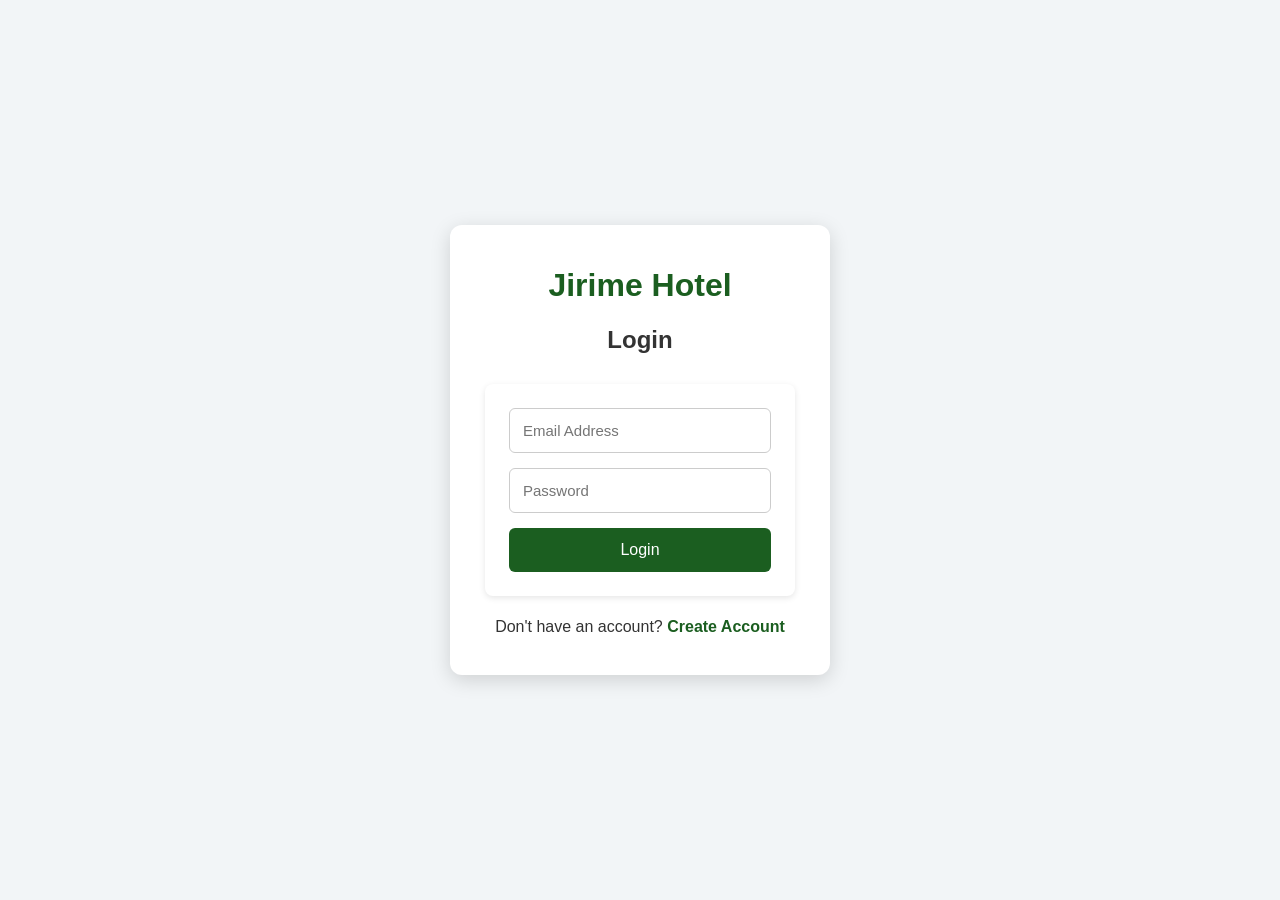
<file: login.html>
<!DOCTYPE html>
<html lang="en">
<head>
    <meta charset="UTF-8">
    <meta name="viewport" content="width=device-width, initial-scale=1.0">
    <title>Login - Jirime Hotel</title>
    <link rel="stylesheet" href="style.css">
</head>
<body>

    <div class="auth-container">
        <div class="auth-box">
            <h1>Jirime Hotel</h1>
            <h2>Login</h2>

            <form id="loginForm">
                <input type="email" id="loginEmail"
                    placeholder="Email Address" required>

                <input type="password" id="loginPassword"
                    placeholder="Password" required>

                <button type="submit">Login</button>
            </form>

            <p id="loginMessage"></p>

            <p>
                Don't have an account?
                <a href="register.html">Create Account</a>
            </p>
        </div>
    </div>

    <script src="script.js"></script>
</body>
</html>
</file>
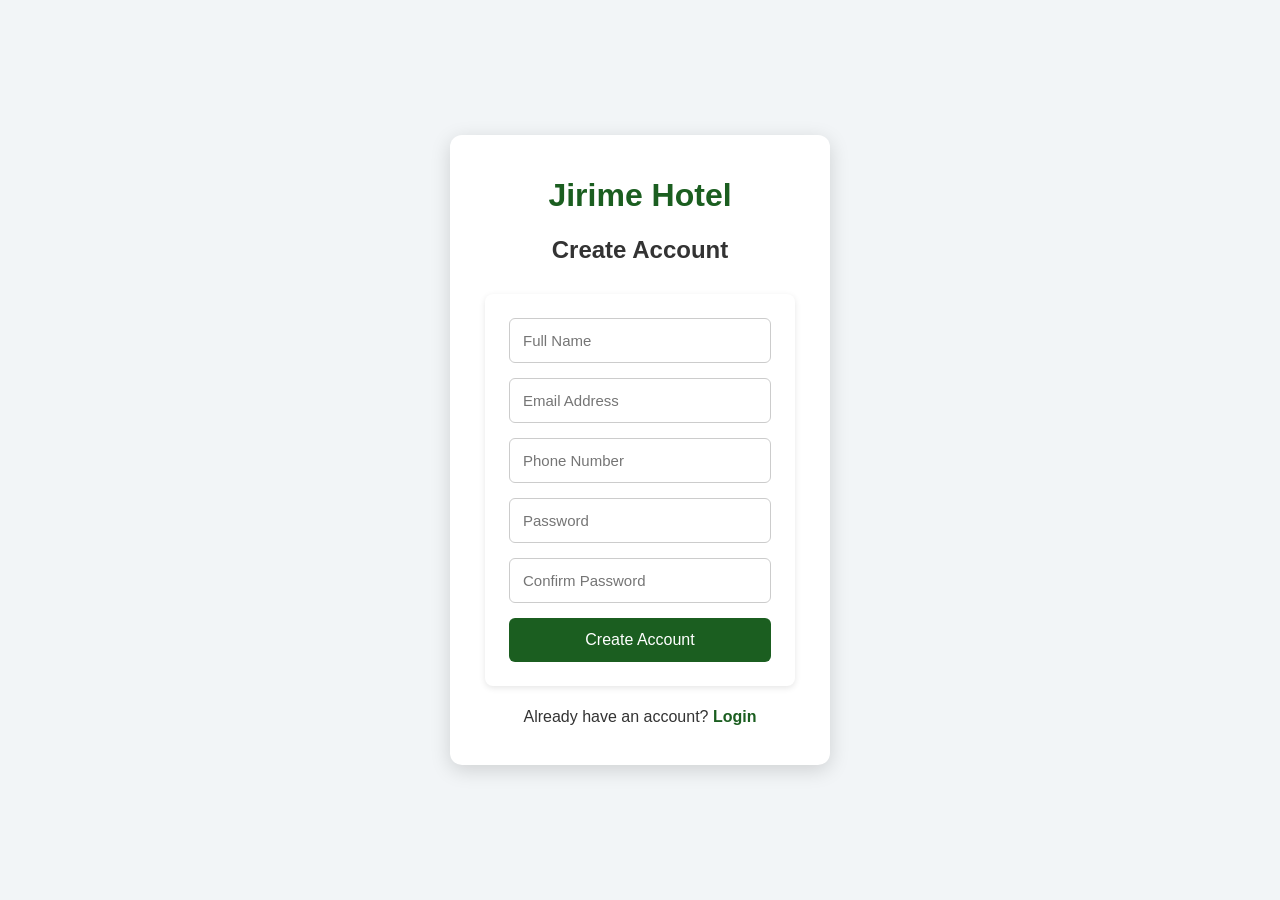
<file: register.html>
<!DOCTYPE html>
<html lang="en">
<head>
    <meta charset="UTF-8">
    <meta name="viewport" content="width=device-width, initial-scale=1.0">
    <title>Create Account - Jirime Hotel</title>
    <link rel="stylesheet" href="style.css">
</head>
<body>

    <div class="auth-container">
        <div class="auth-box">
            <h1>Jirime Hotel</h1>
            <h2>Create Account</h2>

            <form id="registerForm">
                <input type="text" id="name" placeholder="Full Name" required>

                <input type="email" id="email" placeholder="Email Address" required>

                <input type="tel" id="phone" placeholder="Phone Number" required>

                <input type="password" id="password" placeholder="Password" required>

                <input type="password" id="confirmPassword"
                    placeholder="Confirm Password" required>

                <button type="submit">Create Account</button>
            </form>

            <p id="message"></p>

            <p>
                Already have an account?
                <a href="login.html">Login</a>
            </p>
        </div>
    </div>

    <script src="script.js"></script>
</body>
</html>
</file>
<file: style.css>
/* Reset */
* {
  margin: 0;
  padding: 0;
  box-sizing: border-box;
}

/* Body */
body {
  font-family: 'Segoe UI', Tahoma, Geneva, Verdana, sans-serif;
  background-color: #f9fafb;
  color: #333;
  line-height: 1.6;
}

/* Navbar */
nav {
  background-color: #000;
  color: #fff;
  padding: 1rem 2rem;
  display: flex;
  justify-content: space-between;
  align-items: center;
}
nav h1 {
  font-size: 1.5rem;
  font-weight: bold;
}
nav ul {
  list-style: none;
  display: flex;
  gap: 1.5rem;
}
nav a {
  color: #fff;
  text-decoration: none;
  transition: color 0.3s;
}
nav a:hover {
  color: #facc15; /* Tailwind yellow */
}

/* Hero Section */
.hero {
  position: relative;
  height: 450px;
}
.hero img {
  width: 110%;
  height: 120%;
  object-fit: cover;
}
.hero .overlay {
  position: absolute;
  inset: 0;
  background: rgba(0,0,0,0.5);
  display: flex;
  flex-direction: column;
  justify-content: center;
  align-items: center;
  color: #fff;
  text-align: center;
}

/* Section Titles */
section h2 {
  font-size: 2rem;
  margin-bottom: 1rem;
  font-weight: bold;
  text-align: center;
}

/* Cards (Rooms & Restaurant) */
.card {
  background: #fff;
  border-radius: 10px;
  box-shadow: 0 4px 10px rgba(0,0,0,0.1);
  overflow: hidden;
  transition: transform 0.3s;
}
.card:hover {
  transform: translateY(-5px);
}
.card img {
  width: 100%;
  height: 220px;       /* Smart fixed height */
  object-fit: cover;   /* Ensures image fills nicely */
  display: block;
}
.card .info {
  padding: 1rem;
  text-align: center;
}
.card .info .name {
  font-weight: bold;
  font-size: 1.2rem;
}
.card .info .price {
  color: #555;
  margin-top: 0.3rem;
}

/* Booking Form */
form {
  background: #fff;
  padding: 1.5rem;
  border-radius: 8px;
  box-shadow: 0 2px 6px rgba(0,0,0,0.1);
}
form input, form select {
  border: 1px solid #ccc;
  padding: 0.6rem;
  border-radius: 4px;
  width: 100%;
}
form button {
  background: #000;
  color: #fff;
  padding: 0.8rem;
  border: none;
  border-radius: 4px;
  cursor: pointer;
  transition: background 0.3s;
}
form button:hover {
  background: #333;
}

/* Admin Table */
table {
  width: 100%;
  border-collapse: collapse;
  margin-top: 1rem;
}
table th, table td {
  border: 1px solid #ddd;
  padding: 0.8rem;
  text-align: center;
}
table th {
  background: #f3f4f6;
  font-weight: bold;
}
table tr:nth-child(even) {
  background: #f9fafb;
}

/* Footer */
footer {
  background: #f3f4f6;
  text-align: center;
  padding: 1rem;
  font-size: 0.9rem;
  color: #555;
}
* {
    box-sizing: border-box;
    margin: 0;
    padding: 0;
}

body {
    font-family: Arial, sans-serif;
    background: #f2f5f7;
}

.auth-container {
    min-height: 100vh;
    display: flex;
    justify-content: center;
    align-items: center;
}

.auth-box {
    width: 380px;
    background: white;
    padding: 35px;
    border-radius: 12px;
    box-shadow: 0 5px 20px rgba(0, 0, 0, 0.15);
    text-align: center;
}

.auth-box h1 {
    margin-bottom: 10px;
    color: #1b5e20;
}

.auth-box h2 {
    margin-bottom: 25px;
}

.auth-box input {
    width: 100%;
    padding: 13px;
    margin-bottom: 15px;
    border: 1px solid #ccc;
    border-radius: 6px;
    font-size: 15px;
}

.auth-box button {
    width: 100%;
    padding: 13px;
    border: none;
    border-radius: 6px;
    background: #1b5e20;
    color: white;
    font-size: 16px;
    cursor: pointer;
}

.auth-box button:hover {
    background: #2e7d32;
}

.auth-box p {
    margin-top: 18px;
}

.auth-box a {
    color: #1b5e20;
    font-weight: bold;
    text-decoration: none;
}

#message,
#loginMessage {
    font-weight: bold;
}
</file>
